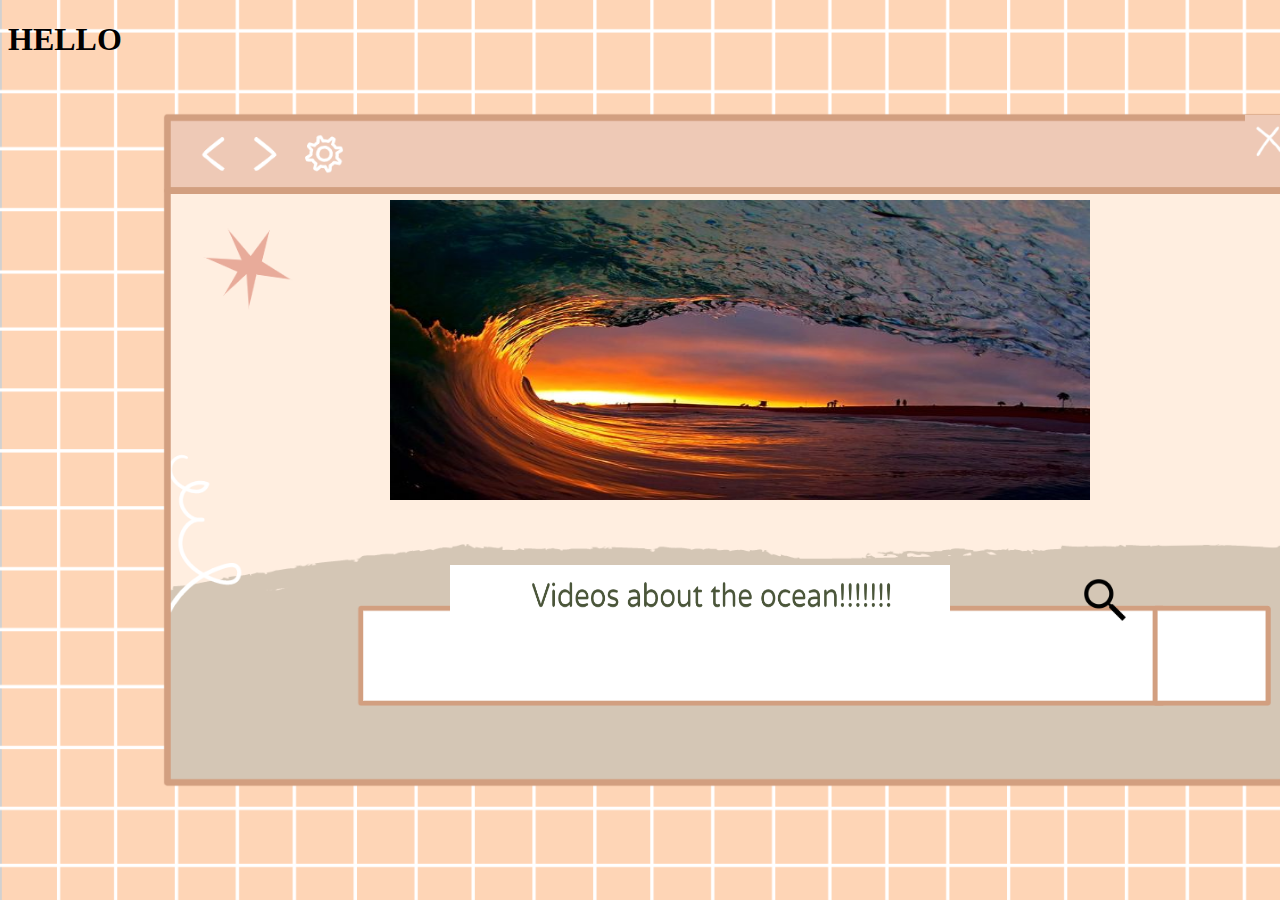
<file: index.html>
<!DOCTYPE html>
<html lang="en">
<head>
    <meta charset="UTF-8">
    <meta http-equiv="X-UA-Compatible" content="IE=edge">
    <meta name="viewport" content="width=device-width, initial-scale=1.0">
    <title>Document</title>
    <link rel="stylesheet" href="styles.css">
</head>
<body>
    <div>
        <h1>HELLO</h1>
    </div>


    <a href="https://oceanconservancy.org/" id="centerimage">
        <img src="sea.jpg" alt="oceanconservancy" style="width: 700px;height:300px;">
      </a>

    <a href="2 index.html" id="searchimage">
        <img src="search.png" alt="oceanconservancy" style="width: 50px;height:50px;">
      </a>


<a id="textimage">
    <img src="text.png" style="width: 500px;height:60px;">
  </a>


  <a href="3 index.html" id="crossimage">
    <img src="Cross.png" style="width: 50px;height:50px;">
  </a>
  </body>
  </html>
</file>
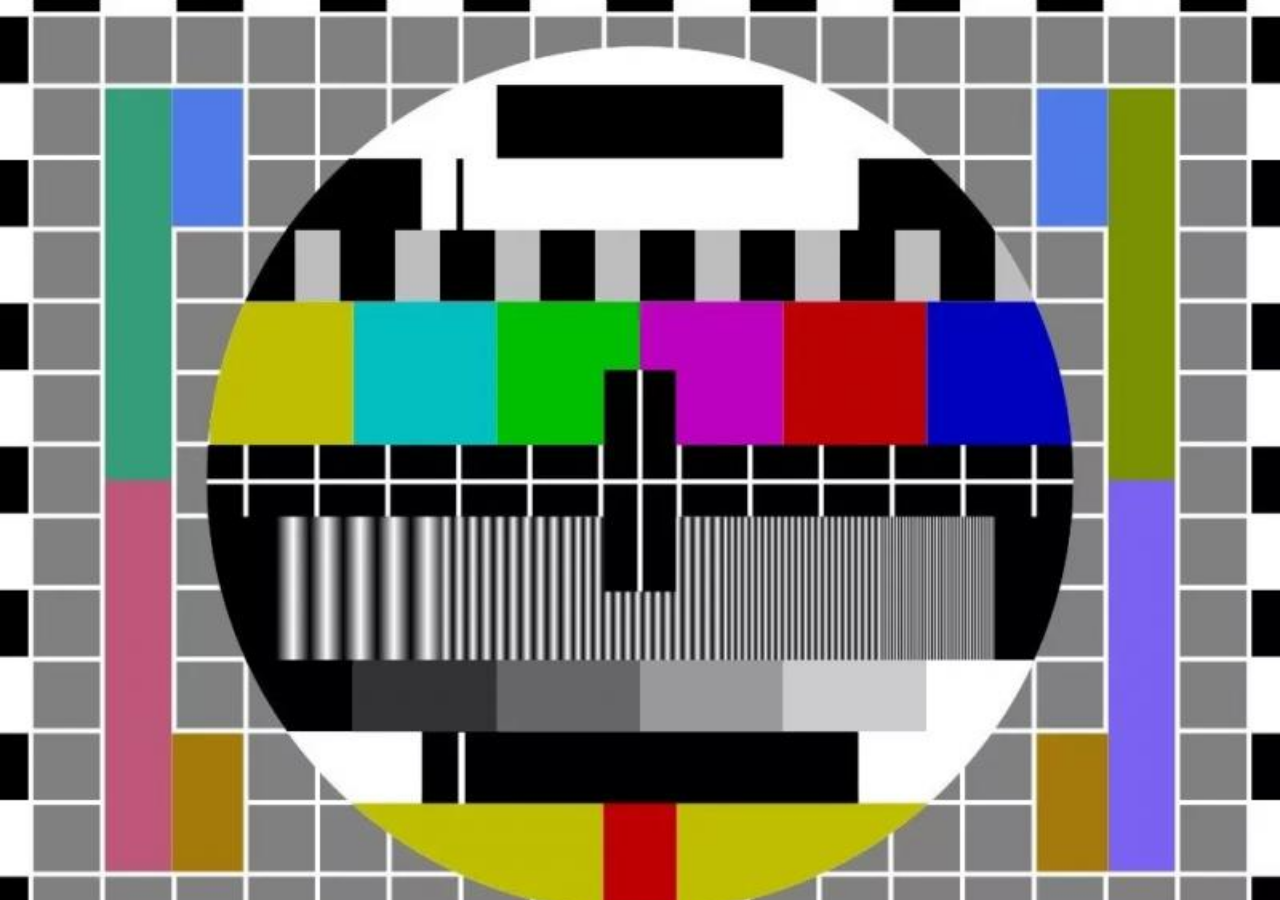
<file: 3 index.html>
<!DOCTYPE html>
<html>
    <head>
    <style>
    body {
      background-image: url('broke.jpg');
      background-repeat: no-repeat;
      background-attachment: fixed;
      background-size: cover;
    }
    </style>
    </head>
    <body>
    </body>
</html>
</file>
<file: styles.css>
body {
  background-image: url('computer.png');
  background-repeat: no-repeat;
  background-attachment: fixed;
  background-size: cover;
}

#centerimage {
  position:absolute;
  left: 390px;
  top: 200px;
}
#searchimage{
  position:absolute;
  left: 1080px;
  top: 575px;
}

#crossimage{
position: absolute;
left: 1245px;
top: 115px;
}

#textimage{
  position: absolute;
  left: 450px;
  top: 565px;
}
</file>
